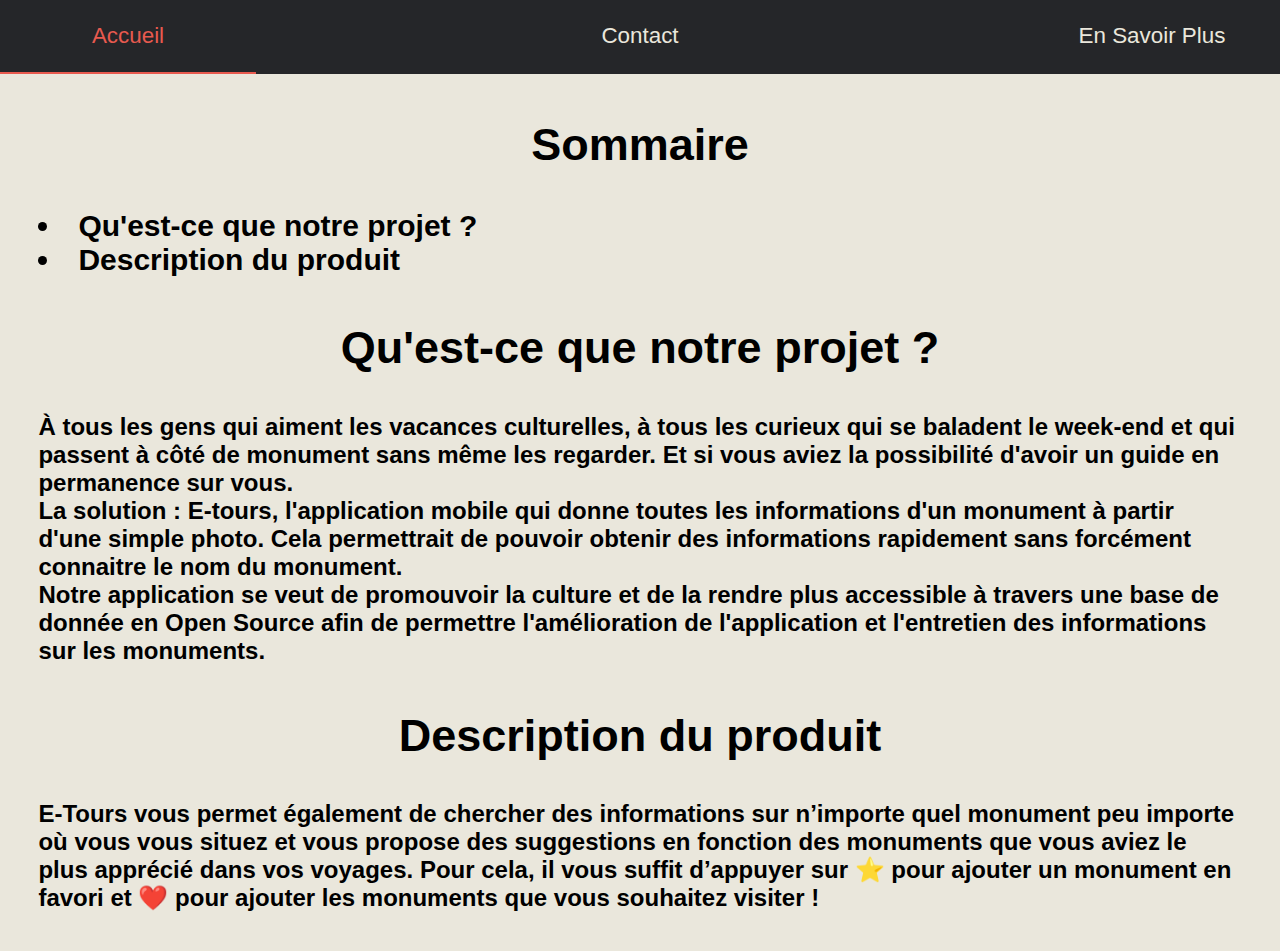
<file: index.html>
<html>
<head>
	<!-- En tête -->
	<meta charset="utf-8" />
	<link rel="stylesheet" href="styleaccueil.css"> <!-- CSS -->
	<title> E-Tours  </title>
	<link rel="icon" href="nomimage" /> <!-- Logo à mettre -->
</head>

<nav>
	<ul>
		<li><a href="index.html" style="font-size:1.75vw">Accueil</a></li>
		<li style="margin-left:20%"><a href="contact.html" style="font-size:1.75vw">Contact</a></li>
		<li style="float:right"><a href="EnSavoirPlus.html" style="font-size:1.75vw">En Savoir Plus</a></li>
	</ul>
</nav>

<body>
	<!-- Corps du texte -->
	<h2> Sommaire </h2>
		<h1>
			<li> <a href="#ancre 1"> Qu'est-ce que notre projet ?</a> </li>
			<li> <a href="#ancre 2"> Description du produit </a> </li>
			<!-- <li> <a href="#ancre 3"> Mon projet </a> </li>-->
		</h1>
		<h2 id="ancre 1"> Qu'est-ce que notre projet ? </h2>
		<h3>
            À tous les gens qui aiment les vacances culturelles, à tous les curieux qui se baladent le week-end et qui passent 
            à côté de monument sans même les regarder. Et si vous aviez la possibilité d'avoir un guide en permanence sur vous. 
        </br>
			La solution : E-tours, l'application mobile qui donne toutes les informations d'un monument à partir d'une simple photo. 
            Cela permettrait de pouvoir obtenir des informations rapidement sans forcément connaitre le nom du monument. </br>
        Notre application se veut de promouvoir la culture et de la rendre plus accessible à travers une base de donnée en Open Source
        afin de permettre l'amélioration de l'application et l'entretien des informations sur les monuments.
		</h3>
		<h2 id="ancre 2"> Description du produit </h2>
		<h3>
            E-Tours vous permet également de chercher des informations sur n’importe quel monument peu importe où vous vous situez et vous propose des suggestions en fonction des monuments que vous aviez le plus apprécié dans vos voyages. Pour cela, il vous suffit d’appuyer sur ⭐️ pour ajouter un monument en favori et ❤️ pour ajouter les monuments que vous souhaitez visiter !
		</h3>
		
	</body>
</html>
</file>
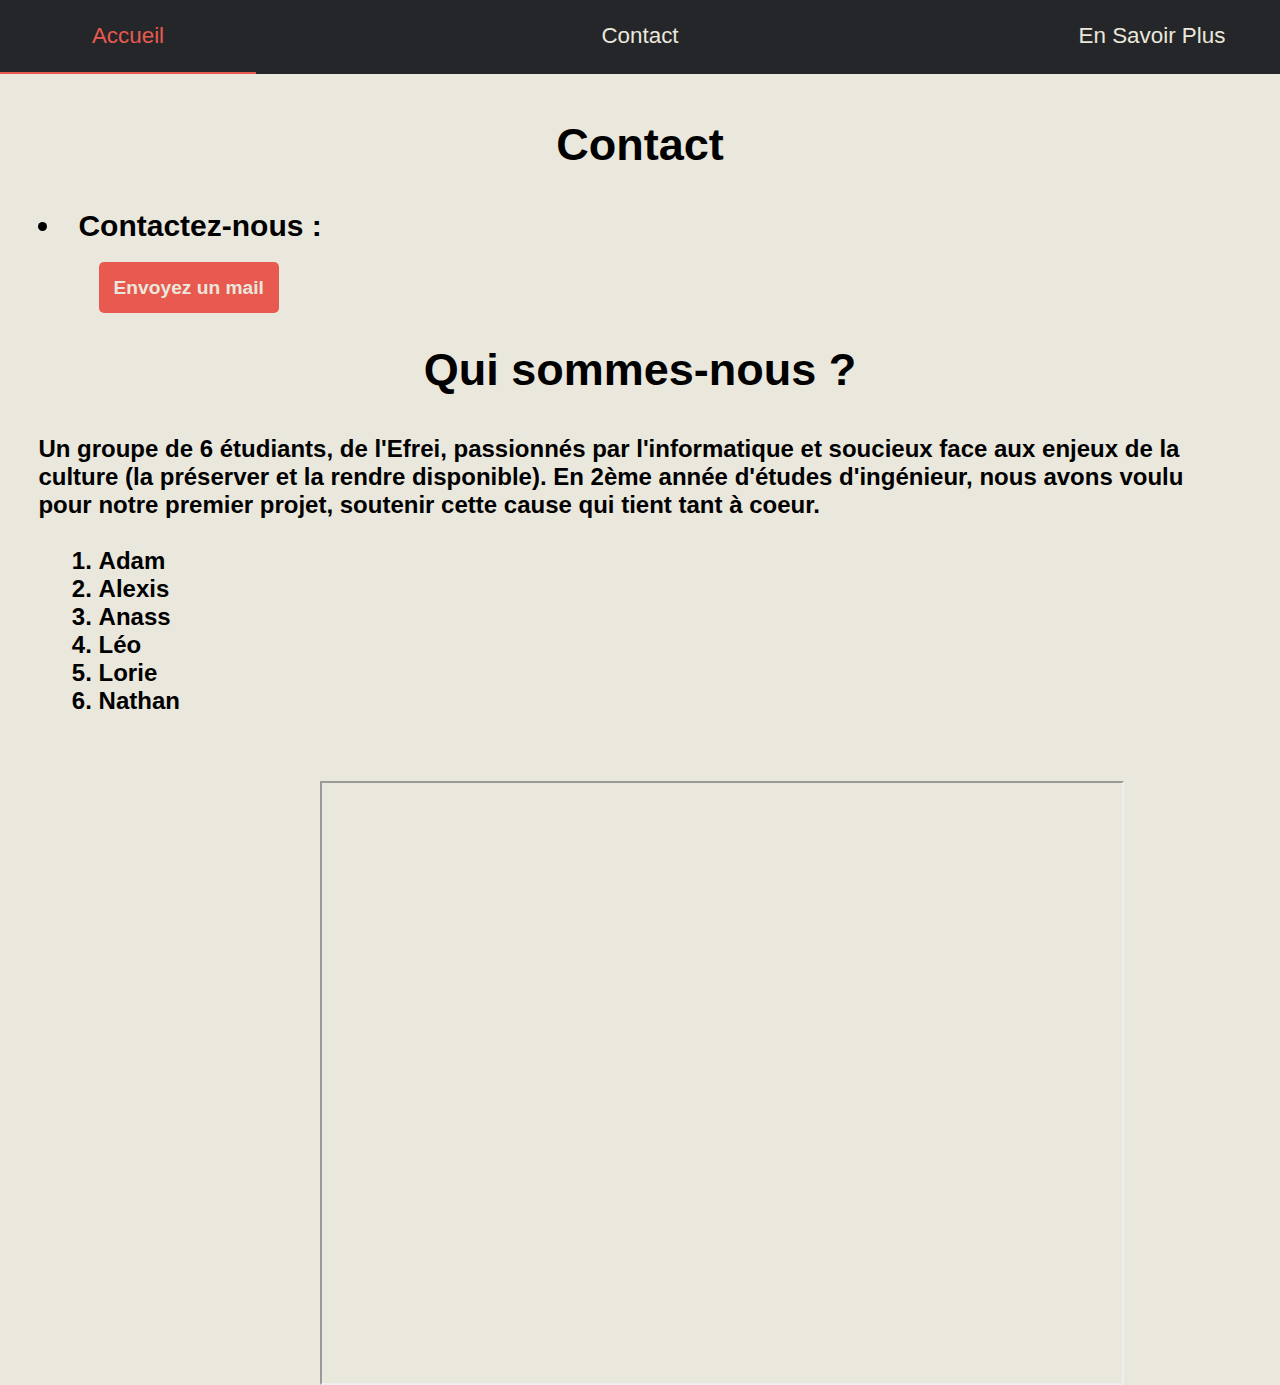
<file: contact.html>
<html>
<head>
	<!-- En tête -->
	<meta charset="utf-8" />
	<link rel="stylesheet" href="styleaccueil.css"> <!-- CSS -->
	<title> E-Tours  </title>
	<link rel="icon" href="nomimage" /> <!-- Logo à mettre -->
</head>

<nav>
	<ul>
		<li><a href="index.html" style="font-size:1.75vw">Accueil</a></li>
		<li style="margin-left:20%"><a href="contact.html" style="font-size:1.75vw">Contact</a></li>
		<li style="float:right"><a href="EnSavoirPlus.html" style="font-size:1.75vw">En Savoir Plus</a></li>
	</ul>
</nav>

<body>
	<!-- Corps du texte -->
	<h2> Contact </h2>
		<h1>
			<li> Contactez-nous :<div class="button" style="width: 100%">
            </br>
                <a  class=”link” href="mailto:contact.sitelma@agmail.com" target="_blank" style="font-size:1.5vw">Envoyez un mail</a>
            </div> </li> 
        <h2>Qui sommes-nous ? </h2>
		<h3>
			Un groupe de 6 étudiants, de l'Efrei, passionnés par l'informatique et soucieux face aux enjeux de la culture (la préserver et la rendre 
            disponible). En 2ème année d'études d'ingénieur, nous avons voulu pour notre premier projet, soutenir cette cause qui tient tant 
            à coeur.
            <ol>
            </br>
                <li>Adam </li>
                <li>Alexis</li>
                <li>Anass</li>
                <li>Léo</li>
                <li>Lorie</li>
                <li>Nathan</li>
            </br>
            </ol>
		</h3>
		</h1>
        <iframe src="https://www.google.com/maps/embed?pb=!1m18!1m12!1m3!1d21028.40609458751!2d2.3505163744384885!3d48.79046616911035!2m3!1f0!2f0!3f0!3m2!1i1024!2i768!4f13.1!3m3!1m2!1s0x47e673e24e04a9c3%3A0xc55cb3e676f95321!2sEfrei%20Paris!5e0!3m2!1sfr!2sfr!4v1638871480684!5m2!1sfr!2sfr" width="800" height="600" style="margin-left:25%" allowfullscreen="" loading="lazy"></iframe>

	</body>
</html>
</file>
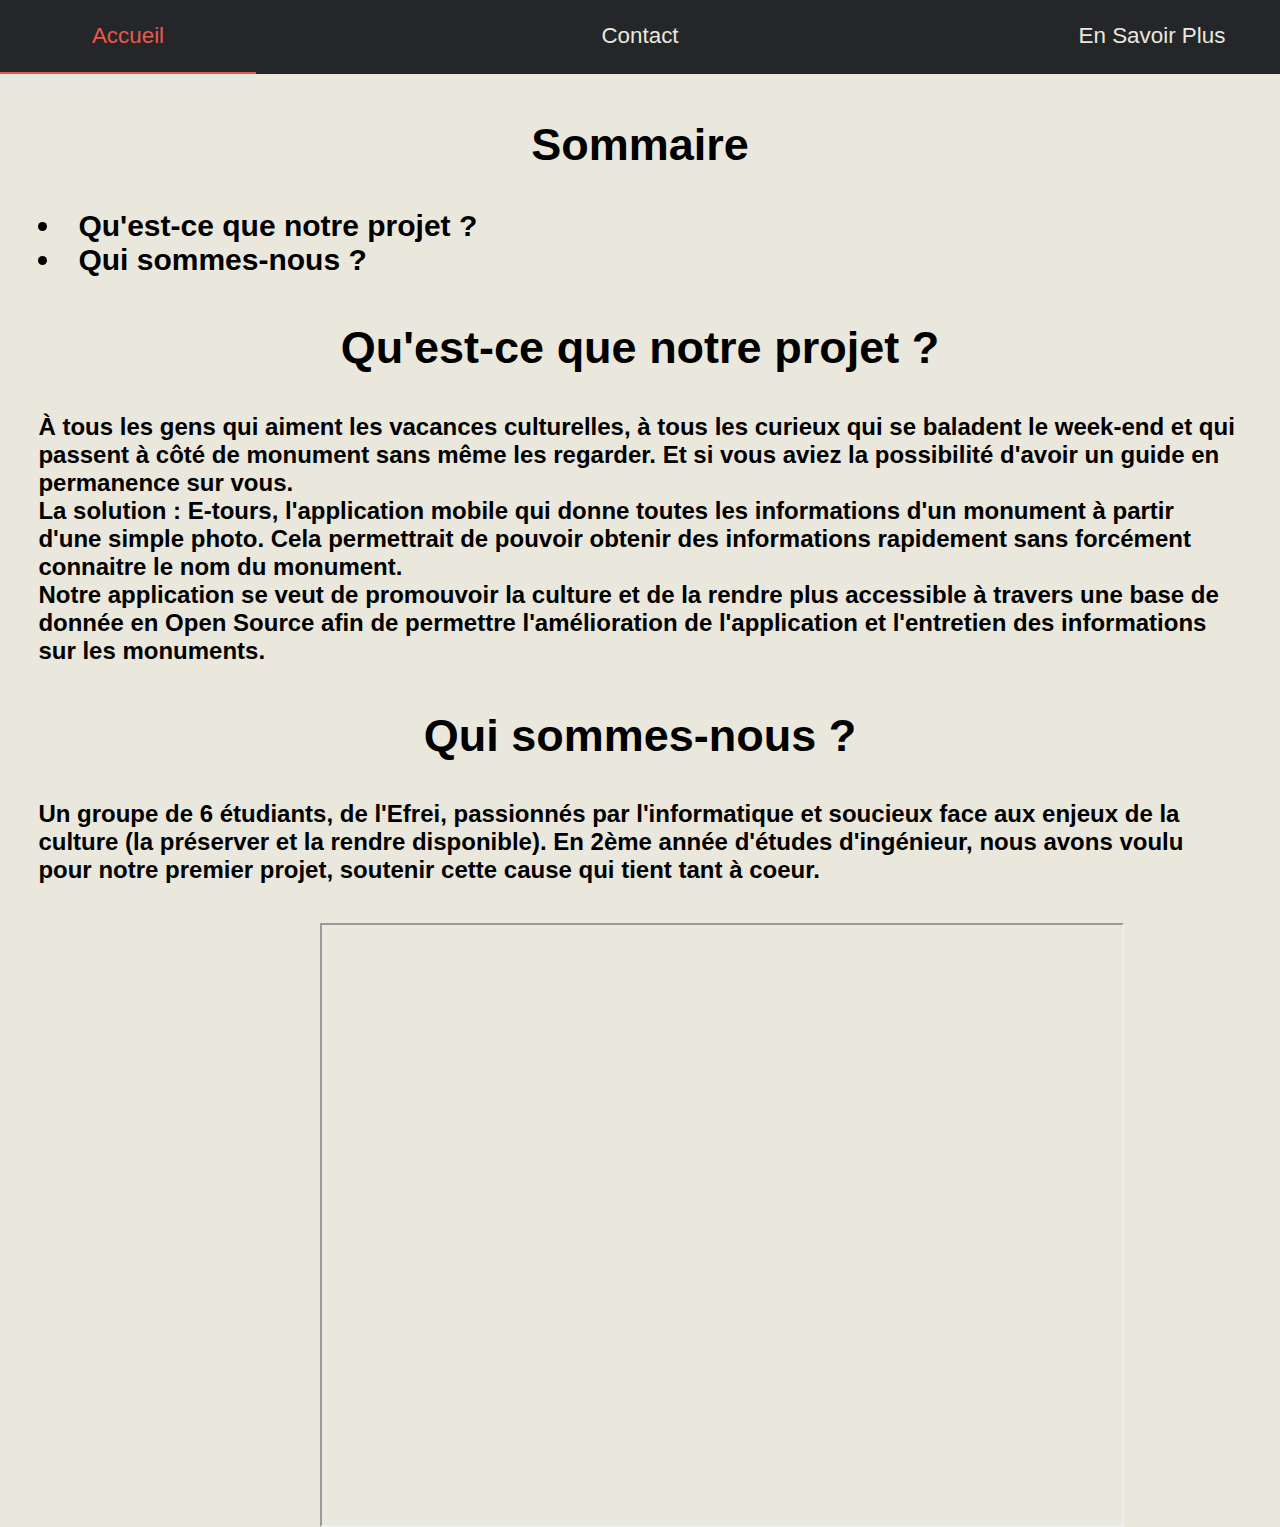
<file: EnSavoirPlus.html>
<html>
<head>
	<!-- En tête -->
	<meta charset="utf-8" />
	<link rel="stylesheet" href="styleaccueil.css"> <!-- CSS -->
	<title> E-Tours  </title>
	<link rel="icon" href="nomimage" /> <!-- Logo à mettre -->
</head>

<nav>
	<ul>
		<li><a href="index.html" style="font-size:1.75vw">Accueil</a></li>
		<li style="margin-left:20%"><a href="contact.html" style="font-size:1.75vw">Contact</a></li>
		<li style="float:right"><a href="EnSavoirPlus.html" style="font-size:1.75vw">En Savoir Plus</a></li>
	</ul>
</nav>

<body>
	<!-- Corps du texte -->
	<h2> Sommaire </h2>
		<h1>
			<li> <a href="#ancre 1"> Qu'est-ce que notre projet ?</a> </li>
			<li> <a href="#ancre 2"> Qui sommes-nous ? </a> </li>
			<!-- <li> <a href="#ancre 3"> Mon projet </a> </li>-->
		</h1>
		<h2 id="ancre 1"> Qu'est-ce que notre projet ? </h2>
		<h3>
            À tous les gens qui aiment les vacances culturelles, à tous les curieux qui se baladent le week-end et qui passent 
            à côté de monument sans même les regarder. Et si vous aviez la possibilité d'avoir un guide en permanence sur vous. 
        </br>
			La solution : E-tours, l'application mobile qui donne toutes les informations d'un monument à partir d'une simple photo. 
            Cela permettrait de pouvoir obtenir des informations rapidement sans forcément connaitre le nom du monument. </br>
        Notre application se veut de promouvoir la culture et de la rendre plus accessible à travers une base de donnée en Open Source
        afin de permettre l'amélioration de l'application et l'entretien des informations sur les monuments.
		</h3>
		<h2 id="ancre 2">Qui sommes-nous ? </h2>
		<h3>
			Un groupe de 6 étudiants, de l'Efrei, passionnés par l'informatique et soucieux face aux enjeux de la culture (la préserver et la rendre 
            disponible). En 2ème année d'études d'ingénieur, nous avons voulu pour notre premier projet, soutenir cette cause qui tient tant 
            à coeur.
		</h3>
		<iframe src="https://www.google.com/maps/embed?pb=!1m18!1m12!1m3!1d21028.40609458751!2d2.3505163744384885!3d48.79046616911035!2m3!1f0!2f0!3f0!3m2!1i1024!2i768!4f13.1!3m3!1m2!1s0x47e673e24e04a9c3%3A0xc55cb3e676f95321!2sEfrei%20Paris!5e0!3m2!1sfr!2sfr!4v1638871480684!5m2!1sfr!2sfr" width="800" height="600" style="margin-left:25%" allowfullscreen="" loading="lazy"></iframe>
	</body>
</html>
</file>
<file: styleaccueil.css>
/*Reset CSS*/
*{
    margin: 0px;
    padding: 0px;
    font-family: arial;
}

body {
  font-size: 30px;
  background-color: rgb(234, 231, 220);
}

nav{
	font-size:80%;
	font-family:arial;
    width: 100%;
    margin: 0%;
	padding: 0%;
    background-color: rgb(37, 38, 41);
	position: -webkit-sticky; 
    position: sticky;
    top: 0%;
}

nav ul{
    list-style-type: none;
}

nav ul li{
    float: left;
    width: 20%;
    text-align: center;
    position: relative;
}

nav ul::after{
    content: "";
    display: table;
    clear: both;
}

nav a{
    display: block;
    
    text-decoration: none;
    color: rgb(234, 231, 220);
    border-bottom: 2px solid transparent;
    padding: 9%;
}

nav a:hover{
    color: rgb(232, 90, 79);
    border-bottom: 2px solid rgb(232, 90, 79);
}

.sous{
    display: none;
    box-shadow: 0px 1px 2px #CCC;
    background-color: rgb(37, 38, 41);
    position: absolute;
    width: 200%;
    z-index: 1000;
}
nav > ul li:hover .sous{
    display: block;
}
.sous li{
    float: none;
    width: 100%;
    text-align: left;
}
.sous a{
    padding: 10px;
    border-bottom: none;
}
.sous a:hover{
    border-bottom: none;
    background-color: rgb(15, 15, 15);
}

.conteneur{
  margin: 50px 20px;
  height: 1500px;
}

li.connexion a:hover{
	background-color: rgb(200, 70, 60);
	color: white;
}

h3 {
  font-family: arial;
  font-size: 80%;
  color: rgb(0, 0, 0);
  margin: 3%;
}

h2 {
  margin-top: 1em;
  margin-bottom: 1%;
  text-align: center;
  font-family: arial;
  font-size: 150%;
  color: rgb(0, 0, 0);
  
}
h1 {
  font-family: arial;
  font-size: 100%;
  color: rgb(0, 0, 0);
  margin: 3%;
}

img.JeuFond{
	height: auto;
    width: 100%;
}

div.polaroid {
  width: 90%;
  background-color: white;
  box-shadow: 0 4px 8px 0 rgba(0, 0, 0, 0.2), 0 6px 20px 0 rgba(0, 0, 0, 0.19);
  margin-left: 20px;
  margin-bottom: 25px;
}

div.container {
  text-align: center;
  padding: 5x 10px;
}

.column {
  float: left;
  width: 33%;
  padding: 0px;
}

.row::after {
  content: "";
  clear: both;
  display: table;
}

a{
  color: black;
  background-color: transparent;
  text-decoration: none;
}

img.AccFond{
	height: 30%;
    width: 100%;
	position:relative;
    bottom:0px;
	
}

.box{
        position: relative;
		bottom:0px;
}

.box .text{
        position: absolute;
        z-index: 999;
        margin: 0 auto;
        left: 0;
        right: 0;
        top: 10%; /* Adjust this value to move the positioned div up and down */
        width: 99%; /* Set the width of the positioned div */
		color:white;
		height: auto;
}
button:hover {
  opacity: 0.7;
}
button {
  border: none;
  outline: 0;
  display: inline-block;
  padding: 1%;
  color: white;
  background-color: #000;
  text-align: center;
  cursor: pointer;
  width: 100%;
  font-size: 18px;
}
.button {
  /* Pour placer le bouton à la même position que les champs texte /
  padding-left: 90px; / même taille que les étiquettes */
}

button {
  margin-left: .5em;
}
.button:active a{
  transform : scale(0.97);
  text-decoration: none;
}
.button a{
  font-size: 75%;
  padding : 15px;
  margin : 5%;
  border-radius : 5px;
  outline : none;
  border : none;
  color : rgb(234, 231, 220);
  background-color : rgb(232, 90, 79);
  cursor: pointer;
  transition : 0.2s;
  text-decoration: none;
}
ol
{
  margin-left: 5%;
}
</file>
